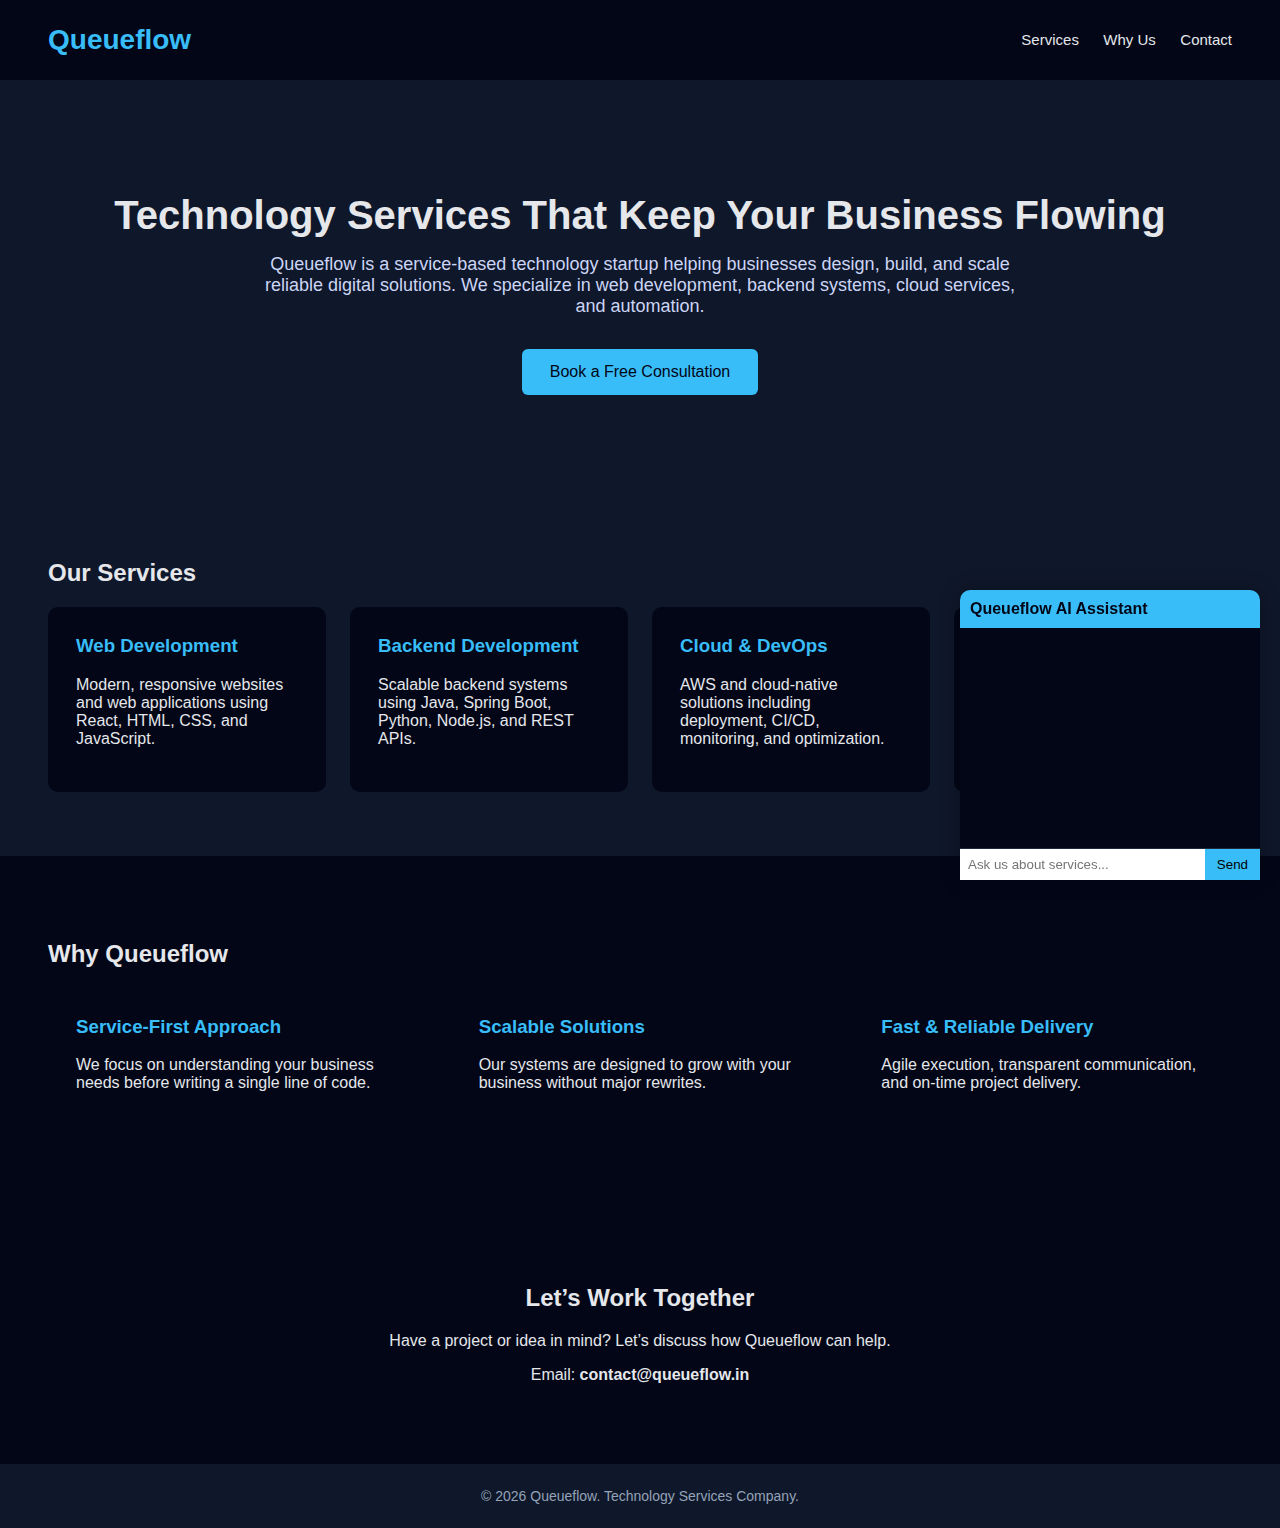
<file: index.html>
<!DOCTYPE html>
<html lang="en">
<head>
  <meta charset="UTF-8" />
  <meta name="viewport" content="width=device-width, initial-scale=1.0" />
  <title>Queueflow – Digital & Software Services</title>
  <meta name="description" content="Queueflow is a service-based technology startup delivering web, cloud, and automation solutions for businesses." />
  <style>
    body { margin:0; font-family: Arial, Helvetica, sans-serif; background:#0f172a; color:#e5e7eb; }
    header { padding:24px 48px; display:flex; justify-content:space-between; align-items:center; background:#020617; }
    header h1 { color:#38bdf8; margin:0; font-size:28px; }
    nav a { color:#e5e7eb; margin-left:20px; text-decoration:none; font-size:15px; }
    nav a:hover { color:#38bdf8; }
    .hero { padding:80px 48px; text-align:center; }
    .hero h2 { font-size:40px; margin-bottom:16px; }
    .hero p { font-size:18px; max-width:760px; margin:0 auto 32px; color:#cbd5f5; }
    .hero button { background:#38bdf8; color:#020617; border:none; padding:14px 28px; font-size:16px; border-radius:6px; cursor:pointer; }
    .hero button:hover { background:#0ea5e9; }
    .section { padding:64px 48px; }
    .services { display:grid; grid-template-columns:repeat(auto-fit,minmax(240px,1fr)); gap:24px; }
    .card { background:#020617; padding:28px; border-radius:10px; }
    .card h3 { color:#38bdf8; margin-top:0; }
    .why { background:#020617; }
    .contact { text-align:center; background:#020617; }
    footer { text-align:center; padding:24px; font-size:14px; color:#94a3b8; }
  </style>
</head>
<body>

<header>
  <h1>Queueflow</h1>
  <nav>
    <a href="#services">Services</a>
    <a href="#why">Why Us</a>
    <a href="#contact">Contact</a>
  </nav>
</header>

<section class="hero">
  <h2>Technology Services That Keep Your Business Flowing</h2>
  <p>
    Queueflow is a service-based technology startup helping businesses design,
    build, and scale reliable digital solutions. We specialize in web
    development, backend systems, cloud services, and automation.
  </p>
  <button>Book a Free Consultation</button>
</section>

<section id="services" class="section">
  <h2>Our Services</h2>
  <div class="services">
    <div class="card">
      <h3>Web Development</h3>
      <p>Modern, responsive websites and web applications using React, HTML, CSS, and JavaScript.</p>
    </div>
    <div class="card">
      <h3>Backend Development</h3>
      <p>Scalable backend systems using Java, Spring Boot, Python, Node.js, and REST APIs.</p>
    </div>
    <div class="card">
      <h3>Cloud & DevOps</h3>
      <p>AWS and cloud-native solutions including deployment, CI/CD, monitoring, and optimization.</p>
    </div>
    <div class="card">
      <h3>Automation & Tools</h3>
      <p>Custom automation scripts, internal tools, and workflow optimization for teams.</p>
    </div>
  </div>
</section>

<section id="why" class="section why">
  <h2>Why Queueflow</h2>
  <div class="services">
    <div class="card">
      <h3>Service-First Approach</h3>
      <p>We focus on understanding your business needs before writing a single line of code.</p>
    </div>
    <div class="card">
      <h3>Scalable Solutions</h3>
      <p>Our systems are designed to grow with your business without major rewrites.</p>
    </div>
    <div class="card">
      <h3>Fast & Reliable Delivery</h3>
      <p>Agile execution, transparent communication, and on-time project delivery.</p>
    </div>
  </div>
</section>

<section id="contact" class="section contact">
  <h2>Let’s Work Together</h2>
  <p>Have a project or idea in mind? Let’s discuss how Queueflow can help.</p>
  <p>Email: <strong>contact@queueflow.in</strong></p>
</section>

<footer>
  © 2026 Queueflow. Technology Services Company.
</footer>

<!-- AI Chatbot Widget -->
<div id="chatbot">
  <div id="chatbot-header">Queueflow AI Assistant</div>
  <div id="chatbot-messages"></div>
  <div id="chatbot-input">
    <input type="text" id="userInput" placeholder="Ask us about services..." />
    <button onclick="sendMessage()">Send</button>
  </div>
</div>

<style>
#chatbot { position: fixed; bottom: 20px; right: 20px; width: 300px; background: #020617; border-radius: 10px; box-shadow: 0 0 20px rgba(0,0,0,0.3); font-family: Arial, sans-serif; }
#chatbot-header { background: #38bdf8; color: #020617; padding: 10px; font-weight: bold; border-radius: 10px 10px 0 0; }
#chatbot-messages { height: 200px; overflow-y: auto; padding: 10px; font-size: 14px; }
#chatbot-input { display: flex; border-top: 1px solid #1e293b; }
#chatbot-input input { flex: 1; padding: 8px; border: none; outline: none; }
#chatbot-input button { background: #38bdf8; border: none; padding: 8px 12px; cursor: pointer; }
</style>

<script>
function sendMessage() {
  const input = document.getElementById('userInput');
  const messages = document.getElementById('chatbot-messages');
  if (!input.value) return;

  const userMsg = document.createElement('div');
  userMsg.textContent = 'You: ' + input.value;
  messages.appendChild(userMsg);

  const botMsg = document.createElement('div');
  botMsg.textContent = 'Queueflow AI: Thanks for your message! Our team will get back to you soon.';
  botMsg.style.color = '#38bdf8';
  messages.appendChild(botMsg);

  messages.scrollTop = messages.scrollHeight;
  input.value = '';
}
</script>

</body>
</html>
</file>
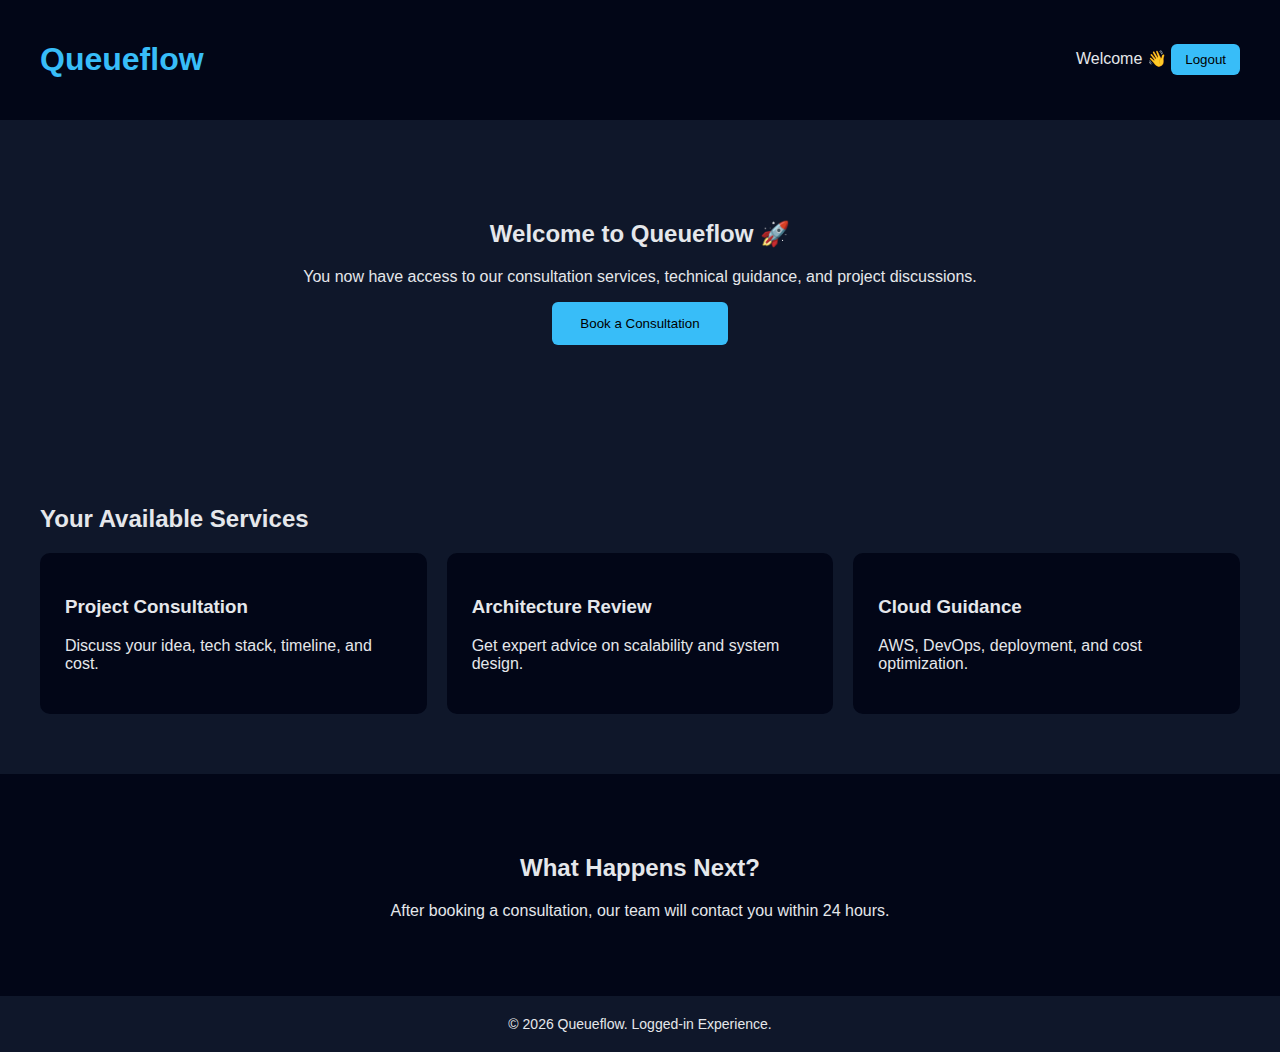
<file: dashboard.html>
<!DOCTYPE html>
<html lang="en">
<head>
  <meta charset="UTF-8" />
  <meta name="viewport" content="width=device-width, initial-scale=1.0"/>
  <title>Queueflow Dashboard</title>
  <link rel="stylesheet" href="style.css" />
</head>

<body>

<header>
  <h1>Queueflow</h1>
  <nav>
    <span id="userStatus">Welcome 👋</span>
    <button onclick="logout()">Logout</button>
  </nav>
</header>

<section class="hero">
  <h2>Welcome to Queueflow 🚀</h2>
  <p>
    You now have access to our consultation services, technical guidance,
    and project discussions.
  </p>
  <button onclick="bookConsultation()">Book a Consultation</button>
</section>

<section class="section">
  <h2>Your Available Services</h2>
  <div class="services">
    <div class="card">
      <h3>Project Consultation</h3>
      <p>Discuss your idea, tech stack, timeline, and cost.</p>
    </div>
    <div class="card">
      <h3>Architecture Review</h3>
      <p>Get expert advice on scalability and system design.</p>
    </div>
    <div class="card">
      <h3>Cloud Guidance</h3>
      <p>AWS, DevOps, deployment, and cost optimization.</p>
    </div>
  </div>
</section>

<section class="section dark center">
  <h2>What Happens Next?</h2>
  <p>
    After booking a consultation, our team will contact you within 24 hours.
  </p>
</section>

<footer>
  © 2026 Queueflow. Logged-in Experience.
</footer>

<script src="script.js"></script>
</body>
</html>
</file>
<file: style.css>
body {
  margin: 0;
  font-family: Arial, sans-serif;
  background: #0f172a;
  color: #e5e7eb;
}

header {
  background: #020617;
  padding: 20px 40px;
  display: flex;
  justify-content: space-between;
  align-items: center;
}

header h1 {
  color: #38bdf8;
}

nav a {
  margin-right: 15px;
  color: #e5e7eb;
  text-decoration: none;
}

nav button {
  background: #38bdf8;
  border: none;
  padding: 8px 14px;
  border-radius: 6px;
  cursor: pointer;
}

.hero {
  text-align: center;
  padding: 80px 40px;
}

.hero button {
  padding: 14px 28px;
  background: #38bdf8;
  border: none;
  border-radius: 6px;
  cursor: pointer;
}

.section {
  padding: 60px 40px;
}

.dark {
  background: #020617;
}

.center {
  text-align: center;
}

.services {
  display: grid;
  grid-template-columns: repeat(auto-fit, minmax(240px, 1fr));
  gap: 20px;
}

.card {
  background: #020617;
  padding: 25px;
  border-radius: 10px;
}

footer {
  text-align: center;
  padding: 20px;
  font-size: 14px;
}

/* MODAL */
.modal {
  display: none;
  position: fixed;
  inset: 0;
  background: rgba(0,0,0,0.6);
  align-items: center;
  justify-content: center;
}

.modal-box {
  background: #020617;
  padding: 30px;
  border-radius: 10px;
  width: 300px;
}

.modal-box input {
  width: 100%;
  margin-bottom: 10px;
  padding: 8px;
}

.modal-box button {
  width: 100%;
  padding: 10px;
  background: #38bdf8;
  border: none;
}

.hint {
  font-size: 12px;
  color: #94a3b8;
  text-align: center;
}

/* CHATBOT */
#chatLauncher {
  position: fixed;
  bottom: 20px;
  right: 20px;
  background: #38bdf8;
  width: 55px;
  height: 55px;
  border-radius: 50%;
  display: flex;
  align-items: center;
  justify-content: center;
  cursor: pointer;
}

#chatbot {
  position: fixed;
  bottom: 90px;
  right: 20px;
  width: 300px;
  background: #020617;
  border-radius: 10px;
  display: none;
}

#chatHeader {
  background: #38bdf8;
  padding: 10px;
  font-weight: bold;
}

#chatMessages {
  height: 180px;
  padding: 10px;
  overflow-y: auto;
}

#chatInput {
  width: 100%;
  padding: 8px;
  border: none;
}
</file>
